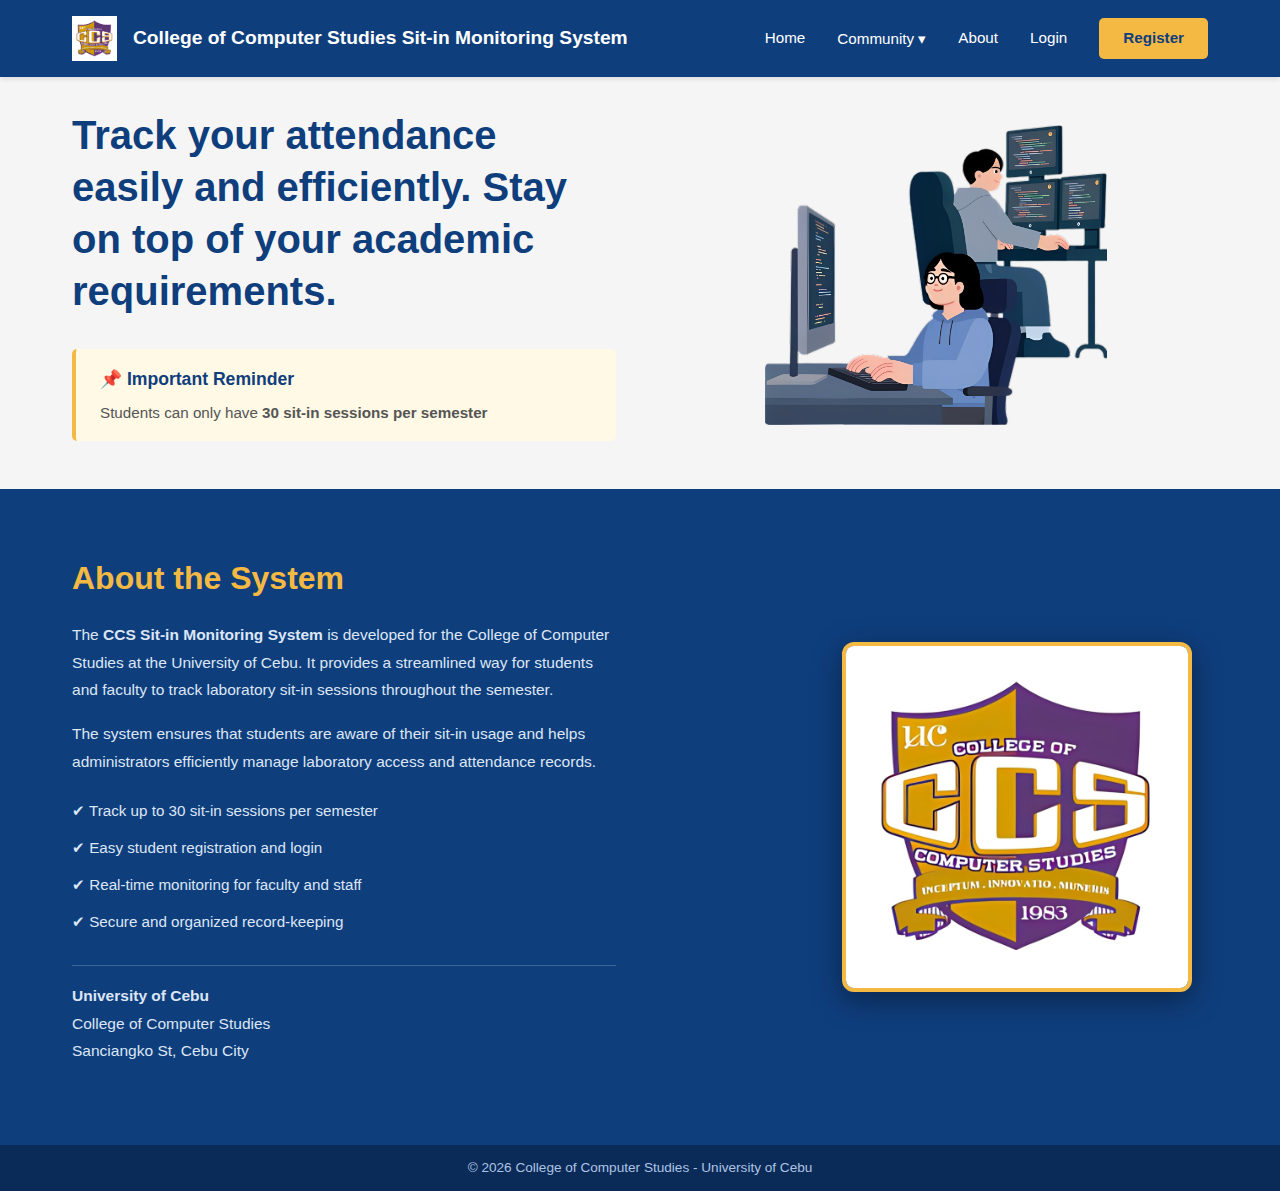
<file: index.html>
<!DOCTYPE html>
<html lang="en">
<head>
    <meta charset="UTF-8">
    <meta name="viewport" content="width=device-width, initial-scale=1.0">
    <title>CCS Sit-in Monitoring System</title>
    <link rel="stylesheet" href="style.css">
</head>
<body>

    <!-- Checkbox that controls login modal -->
    <input type="checkbox" id="login-toggle">

    <!-- Navigation Bar -->
    <nav class="navbar">
        <div class="nav-content">
            <div class="logo-section">
                <img src="images/ucmainccslogo.jpg" alt="CCS Logo" class="navbar-logo">
                <span class="site-title">College of Computer Studies Sit-in Monitoring System</span>
            </div>
            <div class="nav-links">
                <a href="index.html">Home</a>
                <div class="dropdown">
                    <a href="#" class="dropdown-toggle">Community ▾</a>
                    <div class="dropdown-menu">
                        <a href="#announcements">Announcements</a>
                        <a href="#rules">Lab Rules &amp; Regulations</a>
                        <a href="#faqs">FAQs</a>
                        <a href="#leaderboard">Student Leaderboard</a>
                        <a href="#contact">Contact Us</a>
                    </div>
                </div>
                <a href="#about">About</a>
                <!-- Login label triggers modal -->
                <label for="login-toggle" class="nav-login-label">Login</label>
                <a href="register.html" class="btn-register">Register</a>
            </div>
        </div>
    </nav>

    <!-- Main Content -->
    <main class="container">
        <!-- Hero Section -->
        <section class="hero">
            <div class="hero-left">
                <h1>Track your attendance easily and efficiently. Stay on top of your academic requirements.</h1>
                <!-- Important Notice Box -->
                <div class="notice-box">
                    <h3>📌 Important Reminder</h3>
                    <p>Students can only have <strong>30 sit-in sessions per semester</strong></p>
                </div>
            </div>

            <div class="hero-right">
                <div class="hero-image">
                    <img src="images/landingpage_pic.png" alt="Image" class="image-logo">
                </div>
            </div>
        </section>
    </main>

    <!-- About Section -->
    <section class="about-section" id="about">
        <div class="about-content">
            <div class="about-left">
                <h2>About the System</h2>
                <p>The <strong>CCS Sit-in Monitoring System</strong> is developed for the College of Computer Studies at the University of Cebu. It provides a streamlined way for students and faculty to track laboratory sit-in sessions throughout the semester.</p>
                <p>The system ensures that students are aware of their sit-in usage and helps administrators efficiently manage laboratory access and attendance records.</p>
                <ul class="about-list">
                    <li>✔ Track up to 30 sit-in sessions per semester</li>
                    <li>✔ Easy student registration and login</li>
                    <li>✔ Real-time monitoring for faculty and staff</li>
                    <li>✔ Secure and organized record-keeping</li>
                </ul>
                <p class="about-institution">
                    <strong>University of Cebu</strong><br>
                    College of Computer Studies<br>
                    Sanciangko St, Cebu City
                </p>
            </div>
            <div class="about-right">
                <img src="images/ucmainccslogo.jpg" alt="UC CCS Logo" class="about-photo">
            </div>
        </div>
    </section>

    <!-- Footer -->
    <footer>
        <p>&copy; 2026 College of Computer Studies - University of Cebu</p>
    </footer>

    <!-- Login Modal -->
    <div class="login-overlay">
        <div class="login-card">

            <!-- Close button -->
            <label for="login-toggle" class="modal-close-label">&times;</label>

            <h2>Login</h2>
            <p class="form-subtitle">Enter your credentials to continue</p>

            <form action="/login" method="post">

                <div class="form-field">
                    <label for="loginId">ID Number</label>
                    <input type="text" id="loginId" name="loginId"
                           required
                           placeholder="Enter your ID number">
                </div>

                <div class="form-field">
                    <label for="loginPassword">Password</label>
                    <input type="password" id="loginPassword" name="loginPassword"
                           required
                           minlength="6"
                           placeholder="Enter your password">
                </div>

                <button type="submit" class="btn btn-primary btn-full">Login</button>

                <p class="form-footer">Don't have an account?
                    <a href="register.html" style="color:#0F3E7D; font-weight:bold;">Register here</a>
                </p>

            </form>
        </div>
    </div>

</body>
</html>
</file>
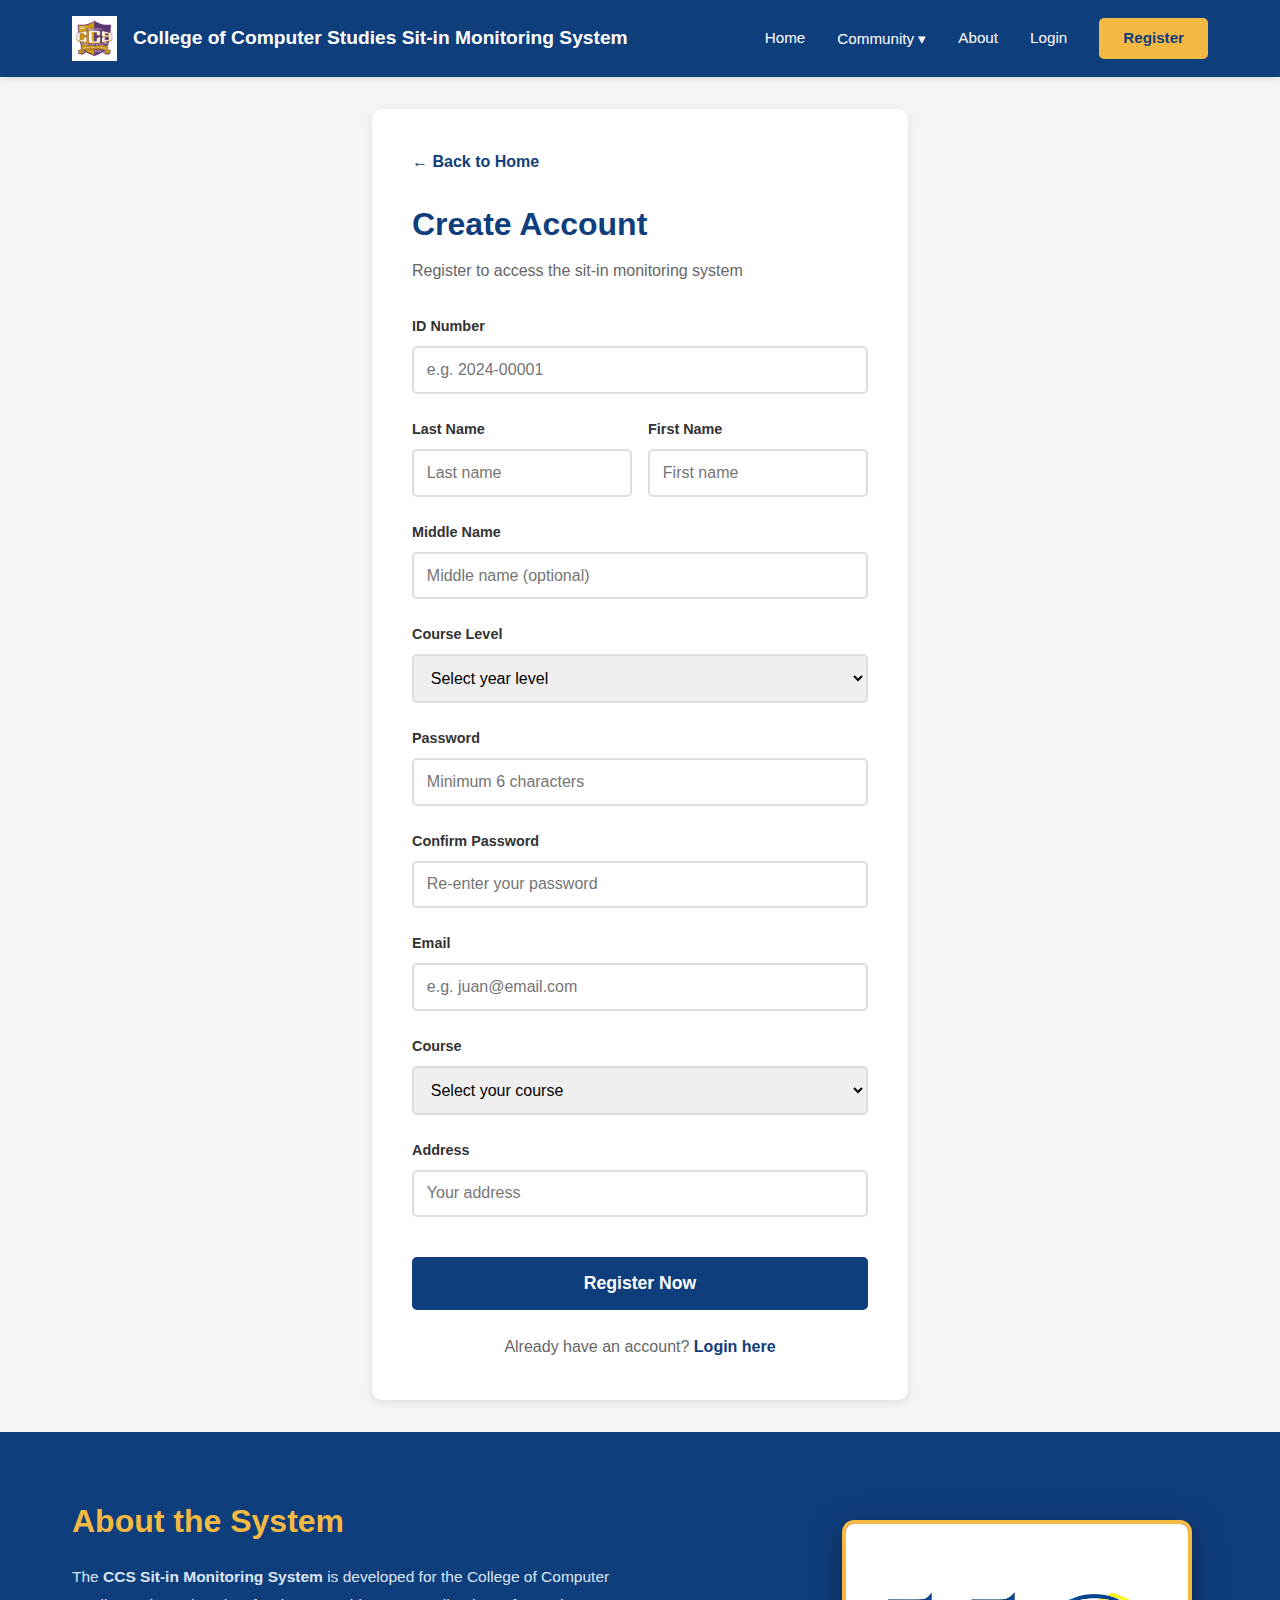
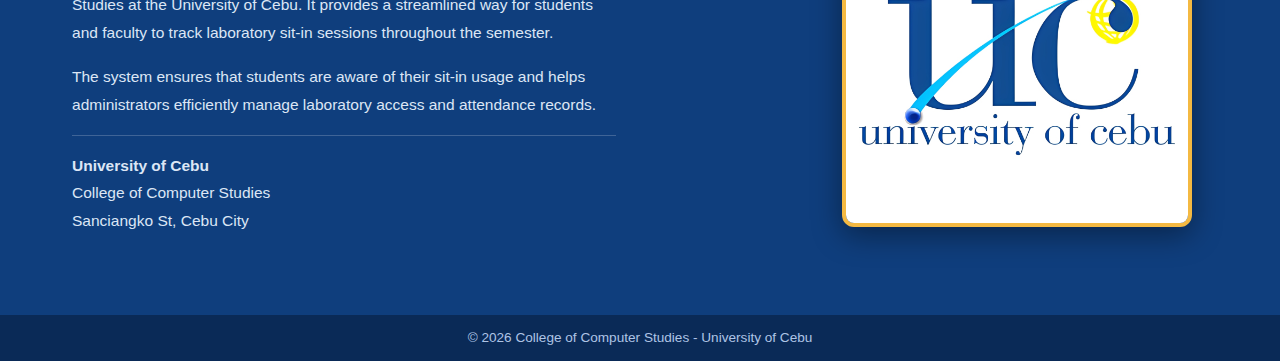
<file: register.html>
<!DOCTYPE html>
<html lang="en">
<head>
    <meta charset="UTF-8">
    <meta name="viewport" content="width=device-width, initial-scale=1.0">
    <title>Register - CCS Sit-in System</title>
    <link rel="stylesheet" href="style.css">
</head>
<body>

    <!-- Checkbox that controls login modal -->
    <input type="checkbox" id="login-toggle">

    <!-- Navigation Bar -->
    <nav class="navbar">
        <div class="nav-content">
            <div class="logo-section">
                <img src="images/ucmainccslogo.jpg" alt="CCS Logo" class="navbar-logo">
                <span class="site-title">College of Computer Studies Sit-in Monitoring System</span>
            </div>
            <div class="nav-links">
                <a href="index.html">Home</a>
                <div class="dropdown">
                    <a href="#" class="dropdown-toggle">Community ▾</a>
                    <div class="dropdown-menu">
                        <a href="index.html#announcements">Announcements</a>
                        <a href="index.html#rules">Lab Rules &amp; Regulations</a>
                        <a href="index.html#faqs">FAQs</a>
                        <a href="index.html#leaderboard">Student Leaderboard</a>
                        <a href="index.html#contact">Contact Us</a>
                    </div>
                </div>
                <a href="#about">About</a>
                <!-- Login label triggers modal -->
                <label for="login-toggle" class="nav-login-label">Login</label>
                <a href="register.html" class="btn-register">Register</a>
            </div>
        </div>
    </nav>

    <!-- Main Content -->
    <main class="register-container">
        <div class="register-card">
            <!-- Back Button -->
            <a href="index.html" class="back-btn">← Back to Home</a>

            <!-- Registration Form -->
            <div class="form-content">
                <h1>Create Account</h1>
                <p class="form-subtitle">Register to access the sit-in monitoring system</p>

                <form id="registerForm" action="/register" method="post">

                    <!-- ID Number -->
                    <div class="form-field">
                        <label for="idNumber">ID Number</label>
                        <input type="text" id="idNumber" name="idNumber"
                               required
                               placeholder="e.g. 2024-00001">
                    </div>

                    <!-- Name Fields -->
                    <div class="form-row">
                        <div class="form-field">
                            <label for="lastName">Last Name</label>
                            <input type="text" id="lastName" name="lastName"
                                   required
                                   placeholder="Last name">
                        </div>
                        <div class="form-field">
                            <label for="firstName">First Name</label>
                            <input type="text" id="firstName" name="firstName"
                                   required
                                   placeholder="First name">
                        </div>
                    </div>

                    <!-- Middle Name -->
                    <div class="form-field">
                        <label for="middleName">Middle Name</label>
                        <input type="text" id="middleName" name="middleName"
                               placeholder="Middle name (optional)">
                    </div>

                    <!-- Course Level -->
                    <div class="form-field">
                        <label for="courseLevel">Course Level</label>
                        <select id="courseLevel" name="courseLevel" required>
                            <option value="">Select year level</option>
                            <option value="1">1st Year</option>
                            <option value="2">2nd Year</option>
                            <option value="3">3rd Year</option>
                            <option value="4">4th Year</option>
                        </select>
                    </div>

                    <!-- Password (min 6 characters) -->
                    <div class="form-field">
                        <label for="password">Password</label>
                        <input type="password" id="password" name="password"
                               required
                               minlength="6"
                               placeholder="Minimum 6 characters">
                    </div>

                    <!-- Confirm Password (min 6 characters) -->
                    <div class="form-field">
                        <label for="confirmPassword">Confirm Password</label>
                        <input type="password" id="confirmPassword" name="confirmPassword"
                               required
                               minlength="6"
                               placeholder="Re-enter your password">
                    </div>

                    <!-- Email -->
                    <div class="form-field">
                        <label for="email">Email</label>
                        <input type="email" id="email" name="email"
                               required
                               placeholder="e.g. juan@email.com">
                    </div>

                    <!-- Course -->
                    <div class="form-field">
                        <label for="course">Course</label>
                        <select id="course" name="course" required>
                            <option value="">Select your course</option>
                            <option value="BSIT">BS Information Technology</option>
                            <option value="BSCS">BS Computer Science</option>
                            <option value="BSIS">BS Information Systems</option>
                            <option value="ACT">Associate in Computer Technology</option>
                        </select>
                    </div>

                    <!-- Address -->
                    <div class="form-field">
                        <label for="address">Address</label>
                        <input type="text" id="address" name="address"
                               required
                               placeholder="Your address">
                    </div>

                    <!-- Submit Button -->
                    <button type="submit" class="btn btn-primary btn-full">Register Now</button>

                    <!-- Login Link -->
                    <p class="form-footer">Already have an account?
                        <label for="login-toggle" style="color:#0F3E7D; font-weight:bold; cursor:pointer;">Login here</label>
                    </p>
                </form>
            </div>
        </div>
    </main>

    <!-- About Section -->
    <section class="about-section" id="about">
        <div class="about-content">
            <div class="about-left">
                <h2>About the System</h2>
                <p>The <strong>CCS Sit-in Monitoring System</strong> is developed for the College of Computer Studies at the University of Cebu. It provides a streamlined way for students and faculty to track laboratory sit-in sessions throughout the semester.</p>
                <p>The system ensures that students are aware of their sit-in usage and helps administrators efficiently manage laboratory access and attendance records.</p>
                <p class="about-institution">
                    <strong>University of Cebu</strong><br>
                    College of Computer Studies<br>
                    Sanciangko St, Cebu City
                </p>
            </div>
            <div class="about-right">
                <img src="images/uclogo.jpg" alt="UC CCS Logo" class="about-photo">
            </div>
        </div>
    </section>

    <!-- Footer -->
    <footer>
        <p>&copy; 2026 College of Computer Studies - University of Cebu</p>
    </footer>

    <!-- Login Modal -->
    <div class="login-overlay">
        <div class="login-card">

            <!-- Close button -->
            <label for="login-toggle" class="modal-close-label">&times;</label>

            <h2>Login</h2>
            <p class="form-subtitle">Enter your credentials to continue</p>

            <form action="/login" method="post">

                <div class="form-field">
                    <label for="loginId">ID Number</label>
                    <input type="text" id="loginId" name="loginId"
                           required
                           placeholder="Enter your ID number">
                </div>

                <div class="form-field">
                    <label for="loginPassword">Password</label>
                    <input type="password" id="loginPassword" name="loginPassword"
                           required
                           minlength="6"
                           placeholder="Enter your password">
                </div>

                <button type="submit" class="btn btn-primary btn-full">Login</button>

                <p class="form-footer">Don't have an account?
                    <label for="login-toggle" style="color:#0F3E7D; font-weight:bold; cursor:pointer;">
                        <a href="register.html" style="color:#0F3E7D;">Register here</a>
                    </label>
                </p>

            </form>
        </div>
    </div>

</body>
</html>
</file>
<file: style.css>
/* ============================================
   RESET & BASE
   ============================================ */
* {
    margin: 0;
    padding: 0;
    box-sizing: border-box;
}

body {
    font-family: Arial, sans-serif;
    line-height: 1.6;
    color: #333;
    background-color: #f5f5f5;
}

/* ============================================
   NAVIGATION BAR
   ============================================ */
.navbar {
    background-color: #0F3E7D;
    padding: 1rem 0;
    box-shadow: 0 2px 5px rgba(0,0,0,0.1);
}

.nav-content {
    max-width: 1200px;
    margin: 0 auto;
    padding: 0 2rem;
    display: flex;
    justify-content: space-between;
    align-items: center;
}

.logo-section {
    display: flex;
    align-items: center;
    gap: 1rem;
}

.navbar-logo {
    height: 45px;
    width: auto;
}

.site-title {
    color: white;
    font-size: 1.2rem;
    font-weight: bold;
}

.nav-links {
    display: flex;
    gap: 2rem;
    align-items: center;
}

.nav-links a,
.nav-login-label,
.dropdown-toggle {
    color: white;
    text-decoration: none;
    font-size: 0.95rem;
    cursor: pointer;
}

.nav-links a:hover,
.nav-login-label:hover,
.dropdown-toggle:hover {
    color: #F4B942;
}

.btn-register {
    background-color: #F4B942;
    color: #0F3E7D !important;
    padding: 0.5rem 1.5rem;
    border-radius: 5px;
    font-weight: bold;
}

.btn-register:hover {
    background-color: #e0a830;
}

/* ============================================
   COMMUNITY DROPDOWN
   ============================================ */
.dropdown {
    position: relative;
}

.dropdown-menu {
    position: absolute;
    top: 100%;
    left: 0;
    background-color: white;
    border-radius: 8px;
    box-shadow: 0 8px 20px rgba(0,0,0,0.15);
    min-width: 220px;
    z-index: 999;
    overflow: hidden;
    margin-top: 0.5rem;
    /* Smooth fade instead of instant snap */
    opacity: 0;
    visibility: hidden;
    transition: opacity 0.3s ease, visibility 0.3s ease;
}

.dropdown:hover .dropdown-menu {
    opacity: 1;
    visibility: visible;
}

.dropdown-menu a {
    display: block;
    padding: 0.75rem 1.2rem;
    color: #0F3E7D;
    text-decoration: none;
    font-size: 0.9rem;
    border-bottom: 1px solid #f0f0f0;
}

.dropdown-menu a:last-child {
    border-bottom: none;
}

.dropdown-menu a:hover {
    background-color: #f0f5ff;
    padding-left: 1.5rem;
    transition: padding 0.2s ease;
}

/* ============================================
   HERO SECTION
   ============================================ */
.container {
    max-width: 1200px;
    margin: 0 auto;
    padding: 2rem;
}

.hero {
    display: grid;
    grid-template-columns: 1fr 1fr;
    gap: 3rem;
    align-items: center;
    margin-bottom: 1rem;
}

.hero-left h1 {
    color: #0F3E7D;
    font-size: 2.5rem;
    line-height: 1.3;
    margin-bottom: 1.5rem;
}

.hero-right {
    display: flex;
    justify-content: center;
    align-items: center;
}

.hero-image {
    background-color: transparent;
    padding: 1rem;
    border-radius: 10px;
    display: flex;
    flex-direction: column;
    align-items: center;
    gap: 2rem;
}

.image-logo {
    max-width: 500px;
    max-height: 300px;
    object-fit: contain;
}

/* ============================================
   NOTICE BOX
   ============================================ */
.notice-box {
    background-color: #FFF9E6;
    border-left: 4px solid #F4B942;
    padding: 1rem 1.5rem;
    margin-top: 2rem;
    border-radius: 5px;
}

.notice-box h3 {
    color: #0F3E7D;
    font-size: 1.1rem;
    margin-bottom: 0.5rem;
}

.notice-box p {
    color: #555;
    font-size: 0.95rem;
}

/* ============================================
   REGISTRATION PAGE
   ============================================ */
.register-container {
    max-width: 600px;
    margin: 2rem auto;
    padding: 0 2rem;
}

.register-card {
    background-color: white;
    padding: 2.5rem;
    border-radius: 10px;
    box-shadow: 0 2px 10px rgba(0,0,0,0.1);
}

.back-btn {
    color: #0F3E7D;
    text-decoration: none;
    display: inline-block;
    margin-bottom: 1.5rem;
    font-weight: bold;
}

.back-btn:hover {
    color: #6B3FA0;
}

.form-content h1 {
    color: #0F3E7D;
    font-size: 2rem;
    margin-bottom: 0.5rem;
}

.form-subtitle {
    color: #666;
    margin-bottom: 2rem;
}

/* ============================================
   FORM STYLES
   ============================================ */
.form-field {
    margin-bottom: 1.5rem;
}

.form-row {
    display: grid;
    grid-template-columns: 1fr 1fr;
    gap: 1rem;
}

.form-field label {
    display: block;
    color: #333;
    font-weight: bold;
    margin-bottom: 0.5rem;
    font-size: 0.9rem;
}

.form-field input,
.form-field select {
    width: 100%;
    padding: 0.8rem;
    border: 2px solid #ddd;
    border-radius: 5px;
    font-size: 1rem;
    font-family: Arial, sans-serif;
}

.form-field input:focus,
.form-field select:focus {
    outline: none;
    border-color: #0F3E7D;
}

.form-footer {
    text-align: center;
    margin-top: 1.5rem;
    color: #666;
}

.form-footer a {
    color: #0F3E7D;
    font-weight: bold;
    text-decoration: none;
}

.form-footer a:hover {
    color: #6B3FA0;
}

/* ============================================
   BUTTONS
   ============================================ */
.btn {
    padding: 0.8rem 2rem;
    border-radius: 5px;
    text-decoration: none;
    font-weight: bold;
    display: inline-block;
    text-align: center;
    border: none;
    cursor: pointer;
}

.btn-primary {
    background-color: #0F3E7D;
    color: white;
}

.btn-primary:hover {
    background-color: #0d3569;
}

.btn-full {
    width: 100%;
    padding: 1rem;
    font-size: 1.1rem;
    margin-top: 1rem;
}

/* ============================================
   LOGIN MODAL
   ============================================ */
#login-toggle {
    display: none;
}

.login-overlay {
    display: none;
    position: fixed;
    top: 0;
    left: 0;
    width: 100%;
    height: 100%;
    background-color: rgba(0,0,0,0.6);
    z-index: 1000;
    justify-content: center;
    align-items: center;
}

#login-toggle:checked ~ .login-overlay {
    display: flex;
}

.login-card {
    background-color: white;
    border-radius: 12px;
    padding: 2.5rem;
    width: 100%;
    max-width: 420px;
    position: relative;
    box-shadow: 0 10px 40px rgba(0,0,0,0.3);
}

.login-card h2 {
    color: #0F3E7D;
    font-size: 1.8rem;
    margin-bottom: 0.4rem;
}

.login-card .form-subtitle {
    margin-bottom: 1.5rem;
}

.modal-close-label {
    position: absolute;
    top: 1rem;
    right: 1.5rem;
    font-size: 1.8rem;
    cursor: pointer;
    color: #666;
    line-height: 1;
}

.modal-close-label:hover {
    color: #0F3E7D;
}

/* ============================================
   ABOUT SECTION
   ============================================ */
.about-section {
    background-color: #0F3E7D;
    padding: 4rem 2rem;
    scroll-margin-top: 70px;
}

.about-content {
    max-width: 1200px;
    margin: 0 auto;
    display: grid;
    grid-template-columns: 1fr 1fr;
    gap: 3rem;
    align-items: center;
}

.about-left {
    padding-left: 2rem;
}

.about-left h2 {
    color: #F4B942;
    font-size: 2rem;
    margin-bottom: 1rem;
}

.about-left p {
    color: #dce6f5;
    font-size: 0.97rem;
    line-height: 1.8;
    margin-bottom: 1rem;
}

.about-list {
    list-style: none;
    padding: 0;
    margin: 1rem 0 1.5rem 0;
}

.about-list li {
    color: #dce6f5;
    font-size: 0.95rem;
    padding: 0.4rem 0;
}

.about-institution {
    color: #F4B942;
    font-size: 0.95rem;
    line-height: 1.8;
    border-top: 1px solid rgba(255,255,255,0.2);
    padding-top: 1rem;
}

.about-right {
    display: flex;
    justify-content: flex-end;
    align-items: center;
    padding-right: 3rem;
}

.about-photo {
    width: 100%;
    max-width: 350px;
    border-radius: 12px;
    border: 4px solid #F4B942;
    box-shadow: 0 8px 30px rgba(0,0,0,0.4);
    object-fit: cover;
}

/* ============================================
   FOOTER
   ============================================ */
footer {
    background-color: #0a2a57;
    color: #aec4e5;
    text-align: center;
    padding: 0.75rem 2rem;
    font-size: 0.85rem;
}

/* ============================================
   RESPONSIVE - MOBILE
   ============================================ */
@media (max-width: 768px) {
    .nav-content {
        flex-direction: column;
        gap: 1rem;
    }

    .nav-links {
        gap: 1rem;
    }

    .navbar-logo {
        height: 35px;
    }

    .hero {
        grid-template-columns: 1fr;
    }

    .hero-left h1 {
        font-size: 2rem;
    }

    .form-row {
        grid-template-columns: 1fr;
    }

    .about-content {
        grid-template-columns: 1fr;
    }

    .about-left h2 {
        font-size: 1.6rem;
    }

    .about-photo {
        max-width: 260px;
    }
}
</file>
